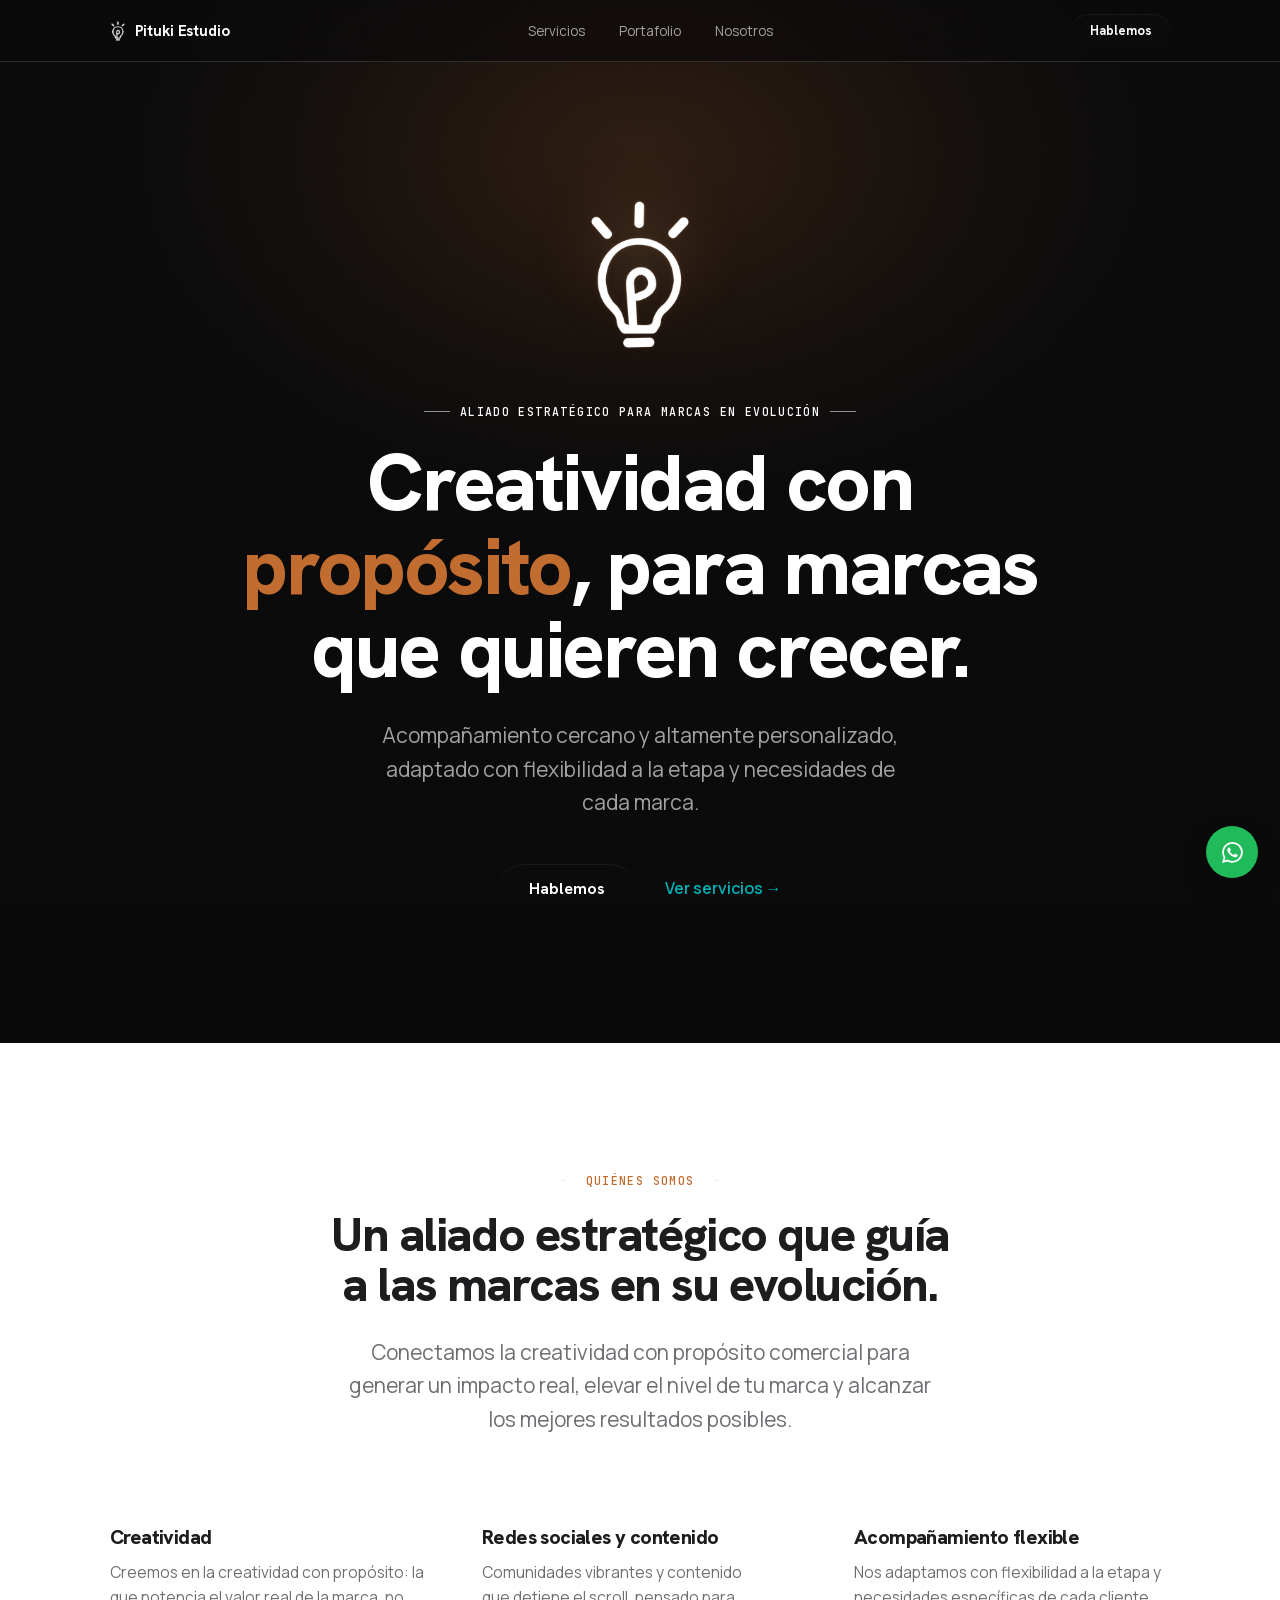
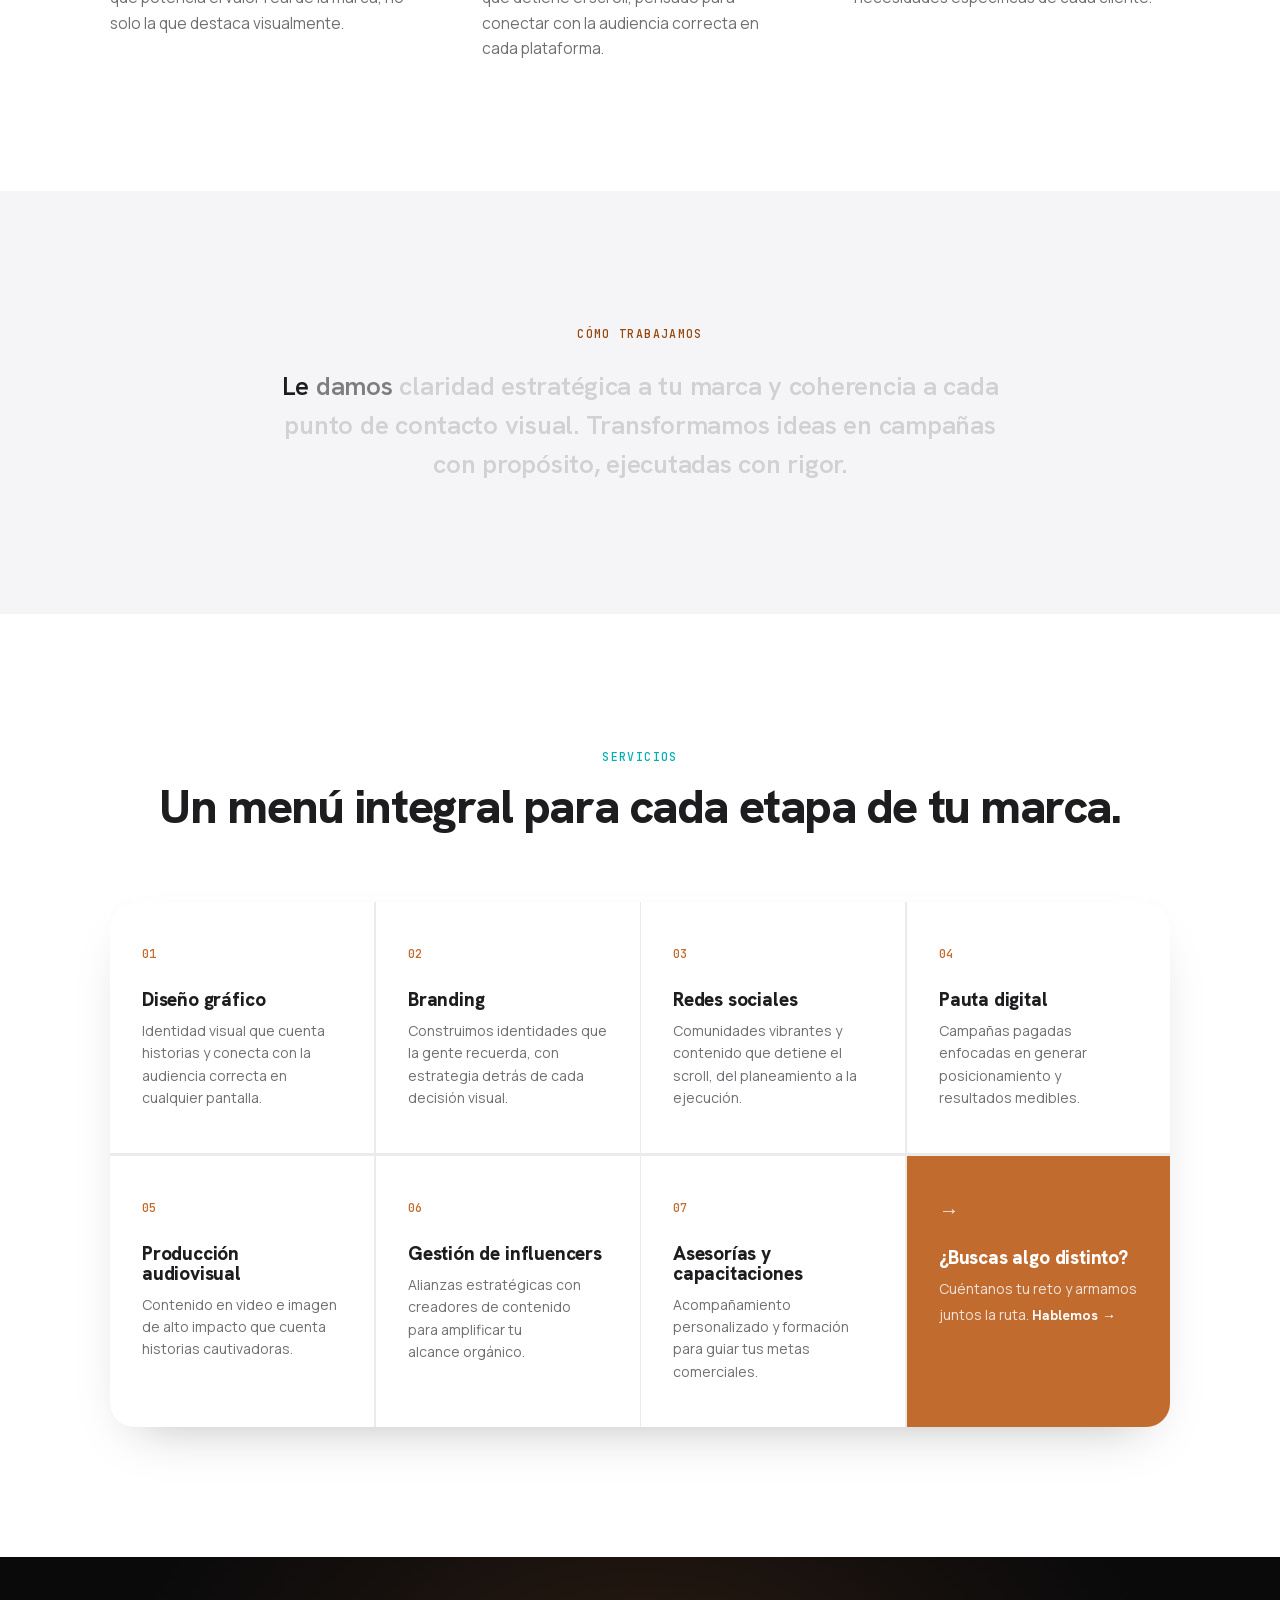
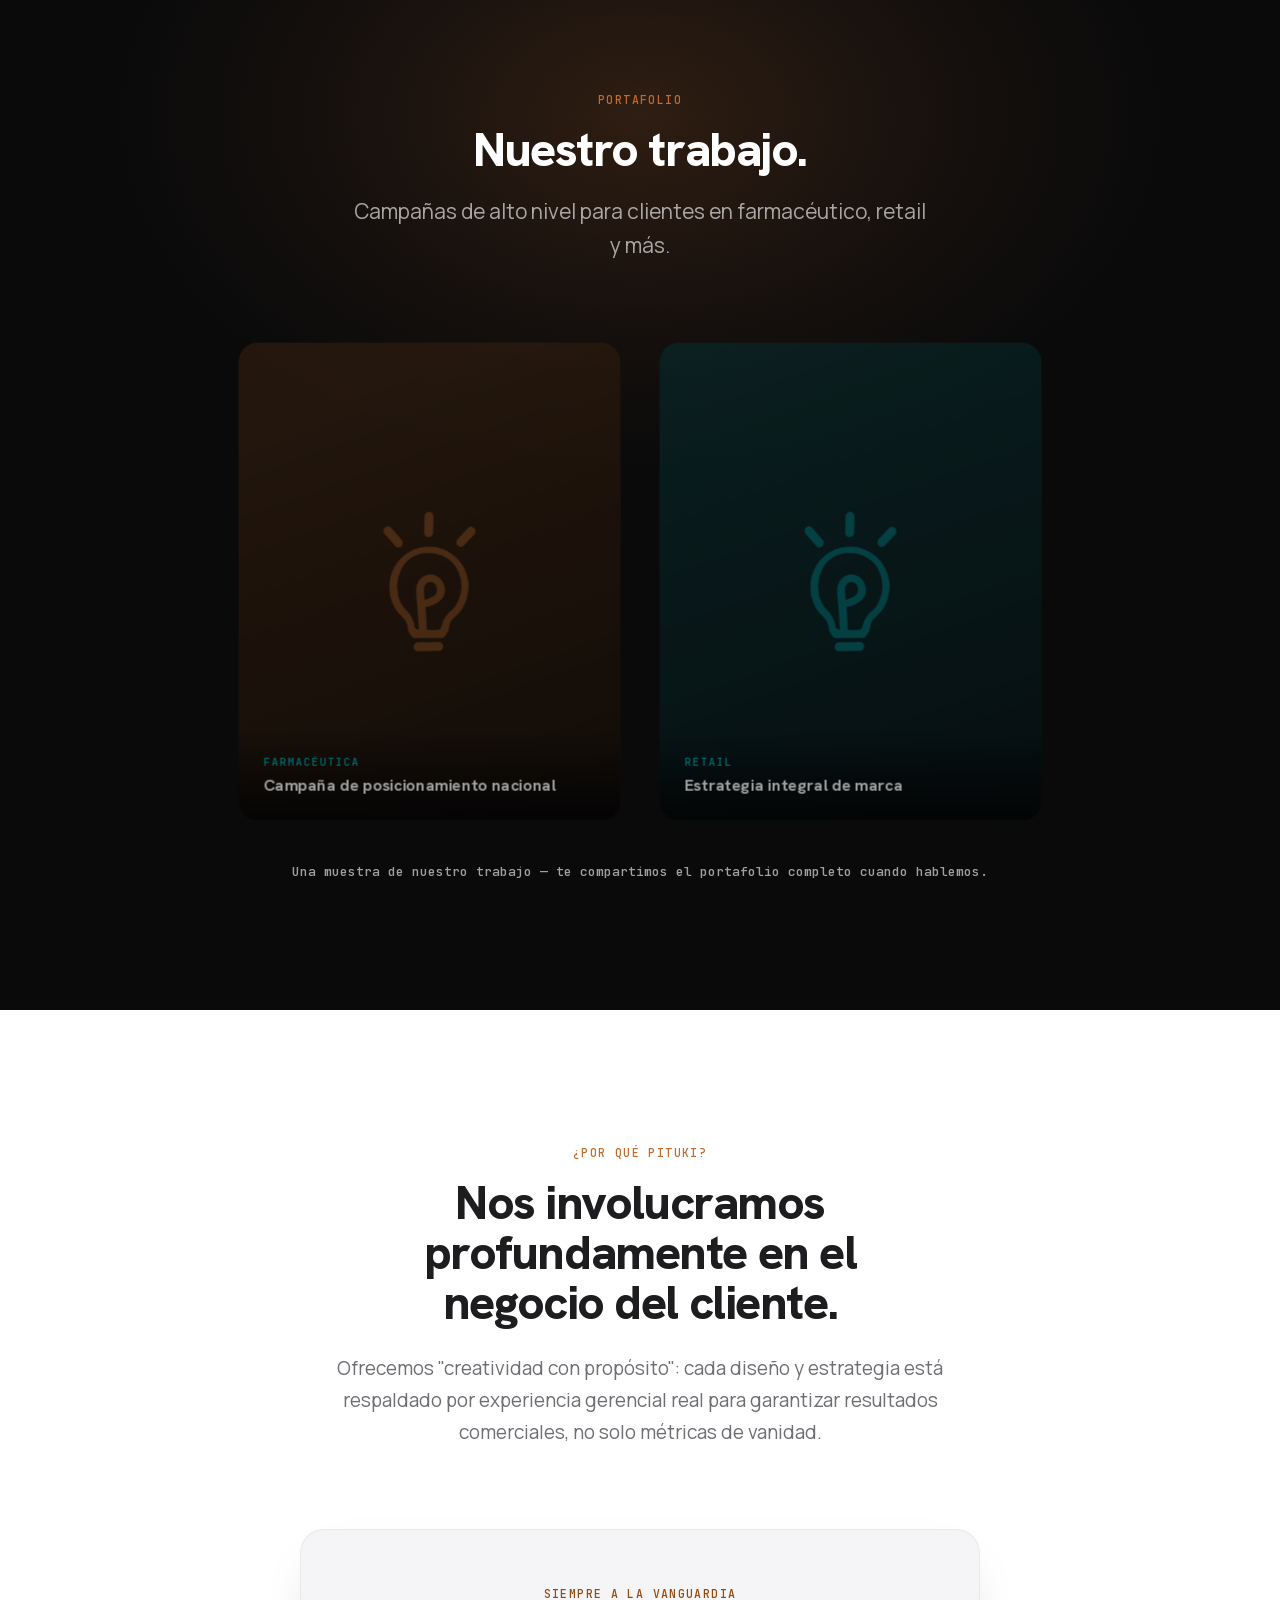
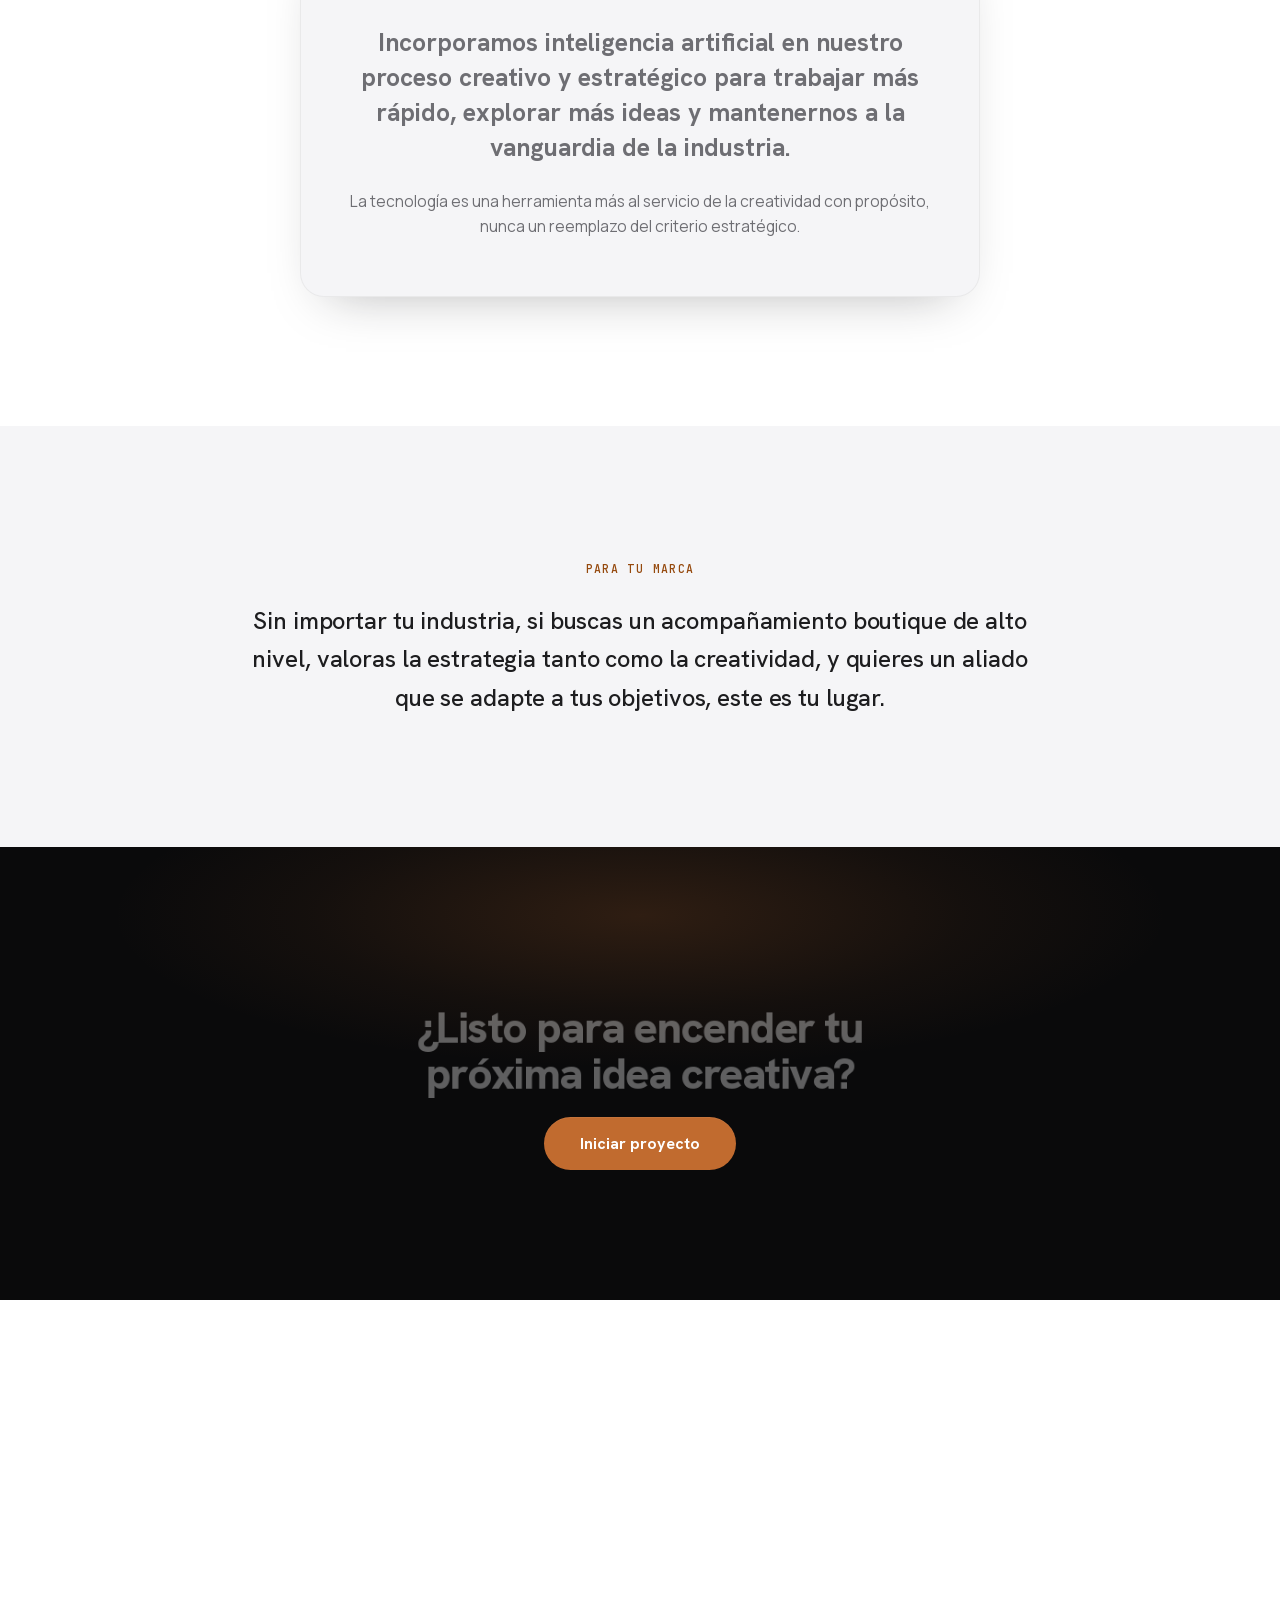
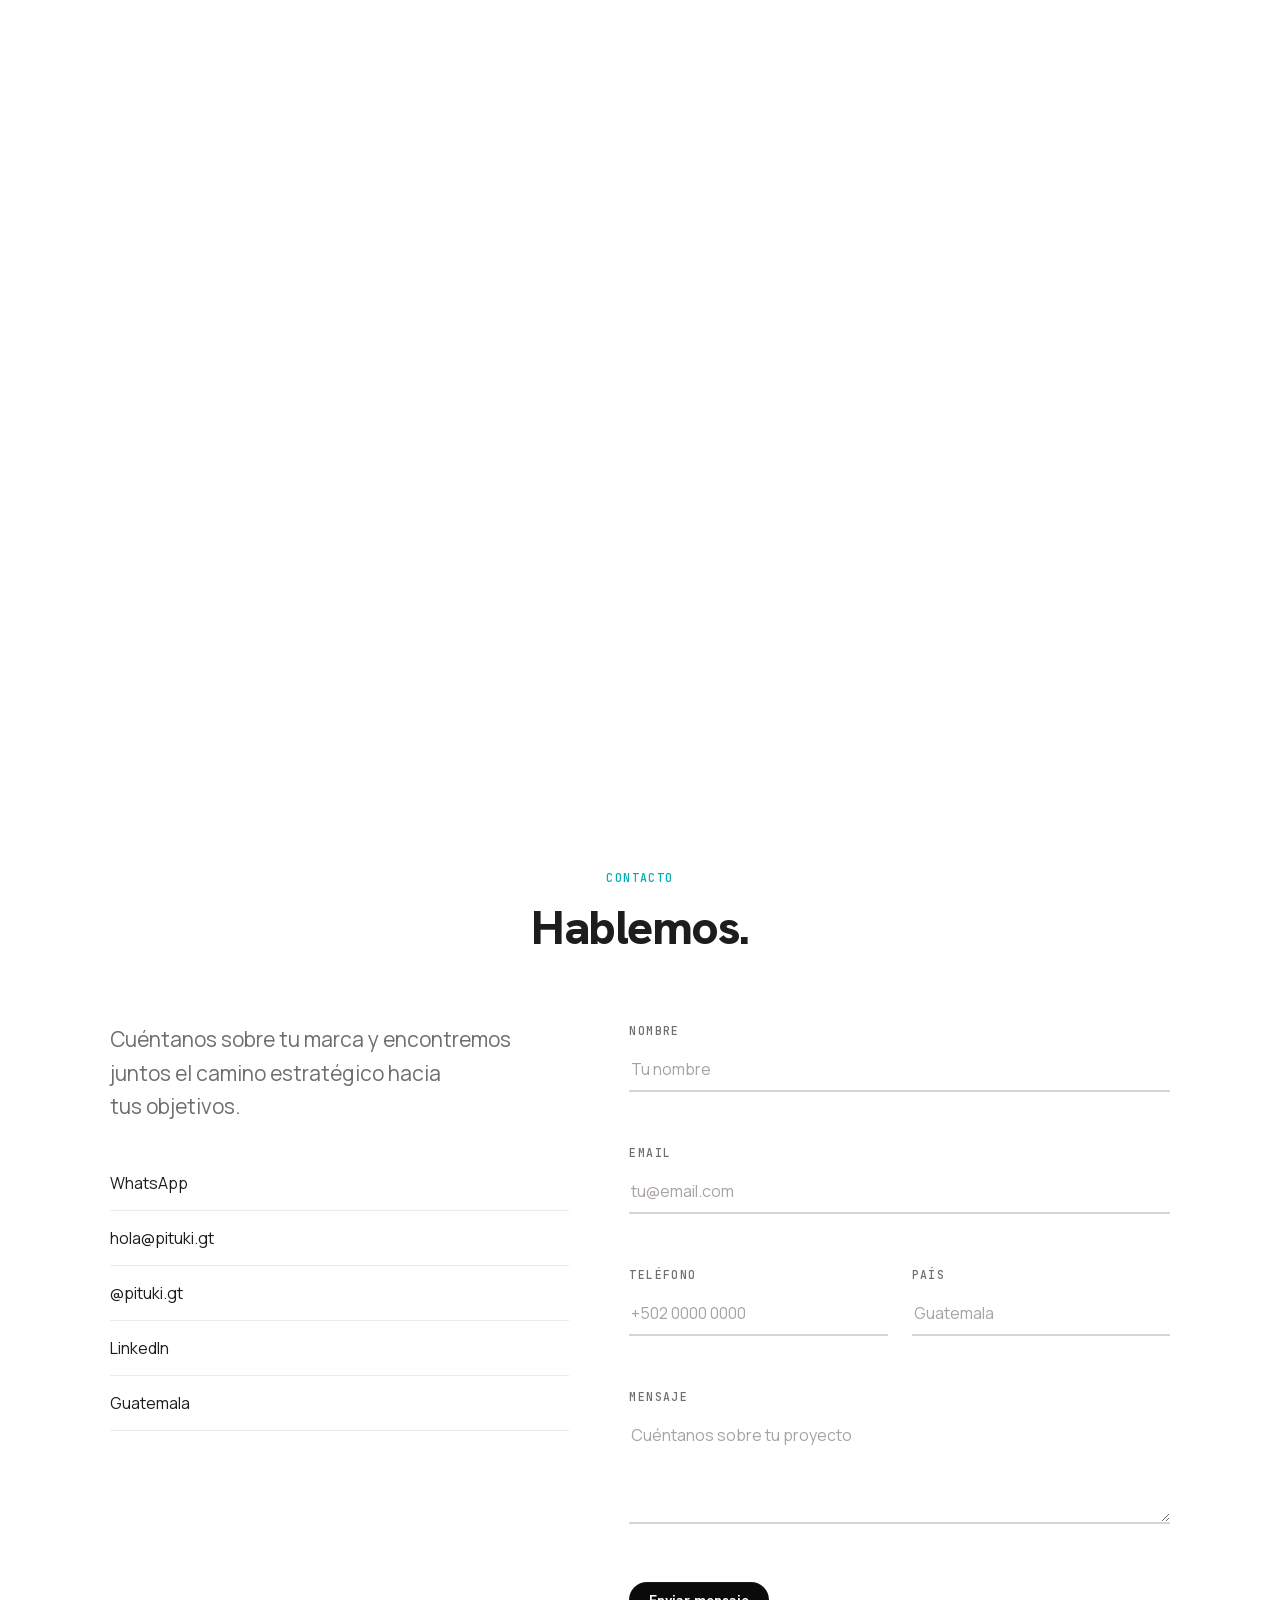
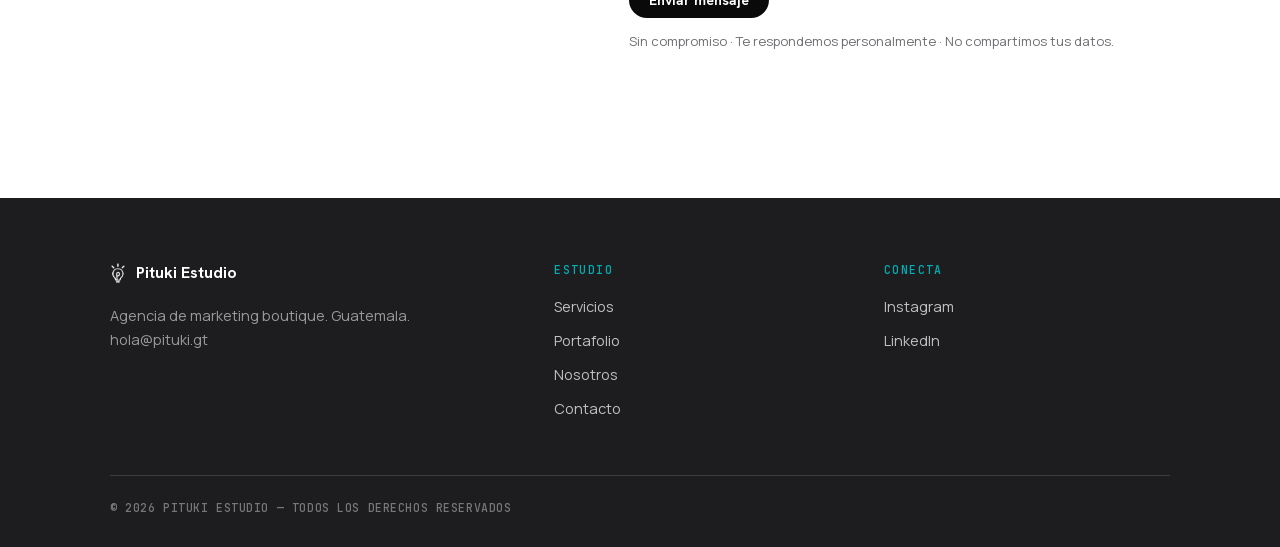
<file: index.html>
<!DOCTYPE html>
<html lang="es">
<head>
<meta charset="utf-8"/>
<meta name="viewport" content="width=device-width, initial-scale=1.0"/>
<title>Pituki Estudio — Diseño con Intención</title>
<meta name="description" content="Pituki Estudio — agencia de marketing boutique en Guatemala. Creatividad con propósito: branding, diseño, redes, pauta y producción audiovisual."/>
<meta name="theme-color" content="#0a0a0b"/>
<link rel="canonical" href="https://pituki-estudio.vercel.app/"/>
<link rel="icon" href="data:image/svg+xml,%3Csvg xmlns='http://www.w3.org/2000/svg' viewBox='0 0 32 32'%3E%3Crect width='32' height='32' rx='7' fill='%230a0a0b'/%3E%3Cpath d='M16 6a7 7 0 0 0-4 12.7V21a2 2 0 0 0 2 2h4a2 2 0 0 0 2-2v-2.3A7 7 0 0 0 16 6z' fill='none' stroke='%23c16b2f' stroke-width='2'/%3E%3Cpath d='M13.5 25.5h5' stroke='%23c16b2f' stroke-width='2' stroke-linecap='round'/%3E%3C/svg%3E"/>
<meta property="og:type" content="website"/>
<meta property="og:title" content="Pituki Estudio — Creatividad con propósito"/>
<meta property="og:description" content="Agencia de marketing boutique en Guatemala. Estrategia, branding, redes, pauta y producción audiovisual con propósito comercial."/>
<meta property="og:url" content="https://pituki-estudio.vercel.app/"/>
<meta property="og:locale" content="es_GT"/>
<meta property="og:image" content="https://pituki-estudio.vercel.app/og.png"/>
<meta property="og:image:secure_url" content="https://pituki-estudio.vercel.app/og.png"/>
<meta property="og:image:type" content="image/png"/>
<meta property="og:image:width" content="1200"/>
<meta property="og:image:height" content="630"/>
<meta property="og:image:alt" content="Pituki Estudio — Creatividad con propósito"/>
<meta name="twitter:card" content="summary_large_image"/>
<meta name="twitter:image" content="https://pituki-estudio.vercel.app/og.png"/>
<link rel="preload" href="fonts/hankengrotesk.woff2" as="font" type="font/woff2" crossorigin>
<link rel="preload" href="fonts/manrope.woff2" as="font" type="font/woff2" crossorigin>
<link rel="stylesheet" href="css/fonts.css">
<link rel="stylesheet" href="css/styles.css">
<script type="application/ld+json">
{
  "@context": "https://schema.org",
  "@type": "ProfessionalService",
  "name": "Pituki Estudio",
  "description": "Agencia de marketing boutique en Guatemala. Creatividad con propósito: branding, diseño, redes, pauta y producción audiovisual.",
  "url": "https://pituki-estudio.vercel.app",
  "image": "https://pituki-estudio.vercel.app/og.png",
  "slogan": "Creatividad con propósito",
  "telephone": "+50251315816",
  "areaServed": "GT",
  "address": {
    "@type": "PostalAddress",
    "addressCountry": "GT",
    "addressLocality": "Guatemala"
  },
  "sameAs": [
    "https://instagram.com/pituki.gt",
    "https://www.linkedin.com/company/pituki"
  ],
  "makesOffer": [
    { "@type": "Offer", "itemOffered": { "@type": "Service", "name": "Diseño gráfico" } },
    { "@type": "Offer", "itemOffered": { "@type": "Service", "name": "Branding" } },
    { "@type": "Offer", "itemOffered": { "@type": "Service", "name": "Redes sociales" } },
    { "@type": "Offer", "itemOffered": { "@type": "Service", "name": "Pauta digital" } },
    { "@type": "Offer", "itemOffered": { "@type": "Service", "name": "Producción audiovisual" } },
    { "@type": "Offer", "itemOffered": { "@type": "Service", "name": "Gestión de influencers" } },
    { "@type": "Offer", "itemOffered": { "@type": "Service", "name": "Asesorías y capacitaciones" } }
  ]
}
</script>
</head>
<body>
<div id="progress" aria-hidden="true"></div>

<nav id="mainNav" class="dark">
  <div class="nav-inner">
    <a href="#" class="brand">
      <img id="navLogo" src="[data-uri]" alt="Pituki Estudio"/>
      <span>Pituki Estudio</span>
    </a>
    <div class="nav-links">
      <a href="#servicios">Servicios</a>
      <a href="#portafolio">Portafolio</a>
      <a href="#nosotros">Nosotros</a>
    </div>
    <a href="#contacto" class="btn btn-primary">Hablemos</a>
  </div>
</nav>

<main id="contenido">
<!-- HERO -->
<section class="band band-black" style="padding-top:190px;">
  <div class="wrap center hero-enter">
    <img class="icon-mark" src="[data-uri]" alt=""/>
    <div class="kicker label"><span class="rule"></span> ALIADO ESTRATÉGICO PARA MARCAS EN EVOLUCIÓN <span class="rule"></span></div>
    <h1 class="h-hero">Creatividad con <em>propósito</em>, para marcas que quieren crecer.</h1>
    <p class="sub center" style="margin-top:28px;">Acompañamiento cercano y altamente personalizado, adaptado con flexibilidad a la etapa y necesidades de cada marca.</p>
    <div class="hero-actions">
      <a href="#contacto" class="btn btn-primary" style="padding:14px 30px; font-size:16px;">Hablemos</a>
      <a href="#servicios" class="link-more">Ver servicios →</a>
    </div>
  </div>
</section>

<!-- NOSOTROS -->
<section id="nosotros" class="band band-white">
  <div class="wrap center rv">
    <div class="kicker label" style="color:var(--terracotta);"><span class="rule" style="background:var(--terracotta);"></span> QUIÉNES SOMOS <span class="rule" style="background:var(--terracotta);"></span></div>
    <h2 class="h-section center" style="max-width:820px;">Un aliado estratégico que guía a las marcas en su evolución.</h2>
    <p class="sub center" style="margin:26px auto 0;">Conectamos la creatividad con propósito comercial para generar un impacto real, elevar el nivel de tu marca y alcanzar los mejores resultados posibles.</p>
    <div class="pillars" data-stagger>
      <div><h4>Creatividad</h4><p>Creemos en la creatividad con propósito: la que potencia el valor real de la marca, no solo la que destaca visualmente.</p></div>
      <div><h4>Redes sociales y contenido</h4><p>Comunidades vibrantes y contenido que detiene el scroll, pensado para conectar con la audiencia correcta en cada plataforma.</p></div>
      <div><h4>Acompañamiento flexible</h4><p>Nos adaptamos con flexibilidad a la etapa y necesidades específicas de cada cliente.</p></div>
    </div>
  </div>
</section>

<!-- PROBLEMA -->
<section class="band band-gray">
  <div class="wrap center rv">
    <span class="label" style="color:var(--terracotta-deep);">CÓMO TRABAJAMOS</span>
    <p class="sc-words" style="font-family:'Hanken Grotesk'; font-weight:600; font-size:26px; line-height:1.5; max-width:760px; margin:24px auto 0; letter-spacing:-0.01em;">
      Le damos claridad estratégica a tu marca y coherencia a cada punto de contacto visual. Transformamos ideas en campañas con propósito, ejecutadas con rigor.
    </p>
  </div>
</section>

<!-- SERVICIOS -->
<section id="servicios" class="band band-white">
  <div class="wrap">
    <div class="center rv">
      <span class="label" style="color:var(--cyan);">SERVICIOS</span>
      <h2 class="h-section center" style="margin-top:16px;">Un menú integral para cada etapa de tu marca.</h2>
    </div>
    <div class="svc-grid" data-stagger>
      <div class="svc-tile"><span class="svc-num">01</span><h3>Diseño gráfico</h3><p>Identidad visual que cuenta historias y conecta con la audiencia correcta en cualquier pantalla.</p></div>
      <div class="svc-tile"><span class="svc-num">02</span><h3>Branding</h3><p>Construimos identidades que la gente recuerda, con estrategia detrás de cada decisión visual.</p></div>
      <div class="svc-tile"><span class="svc-num">03</span><h3>Redes sociales</h3><p>Comunidades vibrantes y contenido que detiene el scroll, del planeamiento a la ejecución.</p></div>
      <div class="svc-tile"><span class="svc-num">04</span><h3>Pauta digital</h3><p>Campañas pagadas enfocadas en generar posicionamiento y resultados medibles.</p></div>
      <div class="svc-tile"><span class="svc-num">05</span><h3>Producción audiovisual</h3><p>Contenido en video e imagen de alto impacto que cuenta historias cautivadoras.</p></div>
      <div class="svc-tile"><span class="svc-num">06</span><h3>Gestión de influencers</h3><p>Alianzas estratégicas con creadores de contenido para amplificar tu alcance orgánico.</p></div>
      <div class="svc-tile"><span class="svc-num">07</span><h3>Asesorías y capacitaciones</h3><p>Acompañamiento personalizado y formación para guiar tus metas comerciales.</p></div>
      <a href="#contacto" class="svc-tile svc-cta"><span class="svc-num">→</span><h3>¿Buscas algo distinto?</h3><p>Cuéntanos tu reto y armamos juntos la ruta. <span class="svc-cta-link">Hablemos →</span></p></a>
    </div>
  </div>
</section>

<!-- PORTAFOLIO -->
<section id="portafolio" class="band band-black">
  <div class="wrap">
    <div class="center rv">
      <span class="label" style="color:var(--terracotta);">PORTAFOLIO</span>
      <h2 class="h-section center" style="margin-top:16px;">Nuestro trabajo.</h2>
      <p class="sub center" style="margin:20px auto 0;">Campañas de alto nivel para clientes en farmacéutico, retail y más.</p>
    </div>
    <div class="port-grid">
      <div class="port-card" style="background:linear-gradient(160deg,#3a2312,#1a1208);">
        <div class="field"><img src="[data-uri]" alt=""/></div>
        <div class="drawer"><span class="label">FARMACÉUTICA</span><strong>Campaña de posicionamiento nacional</strong></div>
      </div>
      <div class="port-card" style="background:linear-gradient(160deg,#0d2e2f,#071617);">
        <div class="field"><img src="[data-uri]" alt=""/></div>
        <div class="drawer"><span class="label">RETAIL</span><strong>Estrategia integral de marca</strong></div>
      </div>
    </div>
    <p class="port-note">Una muestra de nuestro trabajo — te compartimos el portafolio completo cuando hablemos.</p>
  </div>
</section>

<!-- DIFERENCIADORES -->
<section class="band band-white">
  <div class="wrap diff-wrap rv">
    <span class="label" style="color:var(--terracotta);">¿POR QUÉ PITUKI?</span>
    <h2 class="h-section center" style="margin-top:16px;">Nos involucramos profundamente en el negocio del cliente.</h2>
    <p>Ofrecemos "creatividad con propósito": cada diseño y estrategia está respaldado por experiencia gerencial real para garantizar resultados comerciales, no solo métricas de vanidad.</p>
    <div class="achievement">
      <span class="label">SIEMPRE A LA VANGUARDIA</span>
      <p>Incorporamos inteligencia artificial en nuestro proceso creativo y estratégico para trabajar más rápido, explorar más ideas y mantenernos a la vanguardia de la industria.</p>
      <p>La tecnología es una herramienta más al servicio de la creatividad con propósito, nunca un reemplazo del criterio estratégico.</p>
    </div>
  </div>
</section>

<!-- PARA TI -->
<section class="band band-gray">
  <div class="wrap center rv">
    <span class="label" style="color:var(--terracotta-deep);">PARA TU MARCA</span>
    <p style="font-family:'Hanken Grotesk'; font-weight:500; font-size:24px; line-height:1.6; max-width:820px; margin:24px auto 0; letter-spacing:-0.005em;">
      Sin importar tu industria, si buscas un acompañamiento boutique de alto nivel, valoras la estrategia tanto como la creatividad, y quieres un aliado que se adapte a tus objetivos, este es tu lugar.
    </p>
  </div>
</section>

<!-- CTA -->
<section class="band band-black sc-peak">
  <span class="sc-bloom" aria-hidden="true"></span>
  <div class="wrap center rv">
    <h2 class="h-section center" style="max-width:640px; margin:0 auto;">¿Listo para encender tu próxima idea creativa?</h2>
    <div class="cta-actions">
      <a href="#contacto" class="btn btn-primary" style="background:var(--terracotta); padding:16px 36px; font-size:16px;">Iniciar proyecto</a>
    </div>
  </div>
</section>

<!-- CONTACTO -->
<section id="contacto" class="band band-white">
  <div class="wrap">
    <div class="center rv">
      <span class="label" style="color:var(--cyan);">CONTACTO</span>
      <h2 class="h-section center" style="margin-top:16px;">Hablemos.</h2>
    </div>
    <div class="contact-grid rv">
      <div>
        <p class="sub">Cuéntanos sobre tu marca y encontremos juntos el camino estratégico hacia tus objetivos.</p>
        <div class="contact-list">
          <a href="https://wa.me/50251315816">WhatsApp</a>
          <a href="mailto:hola@pituki.gt">hola@pituki.gt</a>
          <a href="https://instagram.com/pituki.gt">@pituki.gt</a>
          <a href="https://www.linkedin.com/company/pituki">LinkedIn</a>
          <div>Guatemala</div>
        </div>
      </div>
      <form id="contactForm" novalidate>
        <div class="field-group">
          <label class="label" for="cf-nombre">NOMBRE</label>
          <input id="cf-nombre" name="nombre" type="text" autocomplete="name" placeholder="Tu nombre"/>
          <span class="field-error" data-for="cf-nombre">Escribe tu nombre.</span>
        </div>
        <div class="field-group">
          <label class="label" for="cf-email">EMAIL</label>
          <input id="cf-email" name="email" type="email" autocomplete="email" placeholder="tu@email.com"/>
          <span class="field-error" data-for="cf-email">Escribe un correo válido.</span>
        </div>
        <div class="field-row">
          <div class="field-group">
            <label class="label" for="cf-telefono">TELÉFONO</label>
            <input id="cf-telefono" name="telefono" type="tel" autocomplete="tel" placeholder="+502 0000 0000"/>
            <span class="field-error" data-for="cf-telefono">Escribe tu teléfono.</span>
          </div>
          <div class="field-group">
            <label class="label" for="cf-pais">PAÍS</label>
            <input id="cf-pais" name="pais" type="text" autocomplete="country-name" placeholder="Guatemala"/>
            <span class="field-error" data-for="cf-pais">Escribe tu país.</span>
          </div>
        </div>
        <div class="field-group">
          <label class="label" for="cf-mensaje">MENSAJE</label>
          <textarea id="cf-mensaje" name="mensaje" rows="4" placeholder="Cuéntanos sobre tu proyecto"></textarea>
          <span class="field-error" data-for="cf-mensaje">Cuéntanos un poco sobre tu proyecto.</span>
        </div>
        <button type="submit" class="btn btn-primary">Enviar mensaje</button>
        <p class="form-note">Sin compromiso · Te respondemos personalmente · No compartimos tus datos.</p>
        <p class="form-msg" role="status" aria-live="polite"></p>
      </form>
    </div>
  </div>
</section>
</main>

<footer>
  <div class="wrap">
    <div class="foot-grid">
      <div>
        <div class="foot-brand"><img src="[data-uri]" alt="Pituki Estudio"/><span>Pituki Estudio</span></div>
        <p>Agencia de marketing boutique. Guatemala.<br/>hola@pituki.gt</p>
      </div>
      <div>
        <h5 class="label">ESTUDIO</h5>
        <ul><li><a href="#servicios">Servicios</a></li><li><a href="#portafolio">Portafolio</a></li><li><a href="#nosotros">Nosotros</a></li><li><a href="#contacto">Contacto</a></li></ul>
      </div>
      <div>
        <h5 class="label">CONECTA</h5>
        <ul><li><a href="https://instagram.com/pituki.gt">Instagram</a></li><li><a href="https://www.linkedin.com/company/pituki">LinkedIn</a></li></ul>
      </div>
    </div>
    <div class="foot-bottom">© 2026 PITUKI ESTUDIO — TODOS LOS DERECHOS RESERVADOS</div>
  </div>
</footer>

<a id="wa" href="https://wa.me/50251315816" target="_blank" aria-label="WhatsApp">
  <svg viewBox="0 0 24 24" fill="white"><path d="M12.04 2C6.58 2 2.13 6.45 2.13 11.91c0 1.72.45 3.4 1.31 4.88L2.05 22l5.36-1.4a9.9 9.9 0 0 0 4.63 1.18h.01c5.46 0 9.9-4.45 9.9-9.91 0-2.65-1.03-5.14-2.9-7.01A9.82 9.82 0 0 0 12.04 2zm0 18.06h-.01a8.2 8.2 0 0 1-4.18-1.14l-.3-.18-3.18.83.85-3.1-.2-.32a8.18 8.18 0 0 1-1.26-4.36c0-4.52 3.68-8.2 8.2-8.2 2.19 0 4.25.85 5.8 2.4a8.14 8.14 0 0 1 2.4 5.8c0 4.52-3.68 8.27-8.12 8.27zm4.5-6.15c-.25-.12-1.46-.72-1.69-.8-.23-.08-.39-.12-.56.12-.16.25-.64.8-.78.96-.14.16-.29.18-.53.06-.25-.12-1.04-.38-1.99-1.22a7.46 7.46 0 0 1-1.38-1.71c-.14-.25-.02-.38.11-.5.11-.11.25-.29.37-.43.12-.14.16-.25.25-.41.08-.16.04-.31-.02-.43-.06-.12-.56-1.35-.77-1.85-.2-.48-.41-.42-.56-.43h-.48c-.16 0-.43.06-.66.31-.23.25-.86.85-.86 2.07 0 1.22.89 2.4 1.01 2.56.12.16 1.75 2.67 4.24 3.74.59.26 1.05.41 1.41.52.59.19 1.13.16 1.55.1.47-.07 1.46-.6 1.67-1.18.21-.58.21-1.07.14-1.18-.06-.1-.22-.16-.47-.28z"/></svg>
</a>

<script src="js/vendor/gsap.min.js"></script>
<script src="js/vendor/ScrollTrigger.min.js"></script>
<script src="js/main.js"></script>
<script src="js/scroll.js"></script>
</body>
</html>
</file>
<file: css/fonts.css>
/* Fuentes auto-alojadas (subconjunto latino, fuentes variables) */
@font-face{
  font-family:'Hanken Grotesk'; font-style:normal; font-weight:500 800; font-display:swap;
  src:url(../fonts/hankengrotesk.woff2) format('woff2');
  unicode-range:U+0000-00FF, U+0131, U+0152-0153, U+02BB-02BC, U+02C6, U+02DA, U+02DC, U+0304, U+0308, U+0329, U+2000-206F, U+20AC, U+2122, U+2191, U+2193, U+2212, U+2215, U+FEFF, U+FFFD;
}
@font-face{
  font-family:'Manrope'; font-style:normal; font-weight:400 600; font-display:swap;
  src:url(../fonts/manrope.woff2) format('woff2');
  unicode-range:U+0000-00FF, U+0131, U+0152-0153, U+02BB-02BC, U+02C6, U+02DA, U+02DC, U+0304, U+0308, U+0329, U+2000-206F, U+20AC, U+2122, U+2191, U+2193, U+2212, U+2215, U+FEFF, U+FFFD;
}
@font-face{
  font-family:'JetBrains Mono'; font-style:normal; font-weight:500; font-display:swap;
  src:url(../fonts/jetbrainsmono.woff2) format('woff2');
  unicode-range:U+0000-00FF, U+0131, U+0152-0153, U+02BB-02BC, U+02C6, U+02DA, U+02DC, U+0304, U+0308, U+0329, U+2000-206F, U+20AC, U+2122, U+2191, U+2193, U+2212, U+2215, U+FEFF, U+FFFD;
}
</file>
<file: css/styles.css>
/* ==========================================================================
   Pituki Estudio — Hoja de estilos
   Sistema de diseno: secciones full-bleed alternando negro/blanco/gris,
   tipografia Hanken Grotesk / Manrope / JetBrains Mono.
   ========================================================================== */

  :root{
    --black:#0a0a0b;              /* off-black tibio en vez de negro puro */
    --ink:#1d1d1f;               /* texto principal, mas suave que el negro */
    --white:#ffffff;
    --gray:#f5f5f7;
    --gray-deep:#1d1d1f;
    --terracotta:#c16b2f;
    --terracotta-deep:#95490d;
    --cyan:#00afb5;
    --muted:#6e6e73;
    --muted-dark:rgba(255,255,255,0.62);
    --line:rgba(0,0,0,0.08);
    --line-inverse:rgba(255,255,255,0.14);
    --ease:cubic-bezier(.16,1,.3,1);
    --shadow-soft:0 22px 50px -28px rgba(29,29,31,.35);   /* sombra neutra suave */
    --shadow-warm:0 26px 60px -30px rgba(149,73,13,.42);  /* sombra tintada terracota */
  }
  *{box-sizing:border-box; margin:0; padding:0;}
  html{scroll-behavior:smooth;}
  body{font-family:'Manrope',sans-serif; background:var(--white); color:var(--ink); -webkit-font-smoothing:antialiased; overflow-x:hidden;}
  h1,h2,h3,h4,.display{font-family:'Hanken Grotesk',sans-serif; font-weight:800; letter-spacing:-0.03em; line-height:1.04; text-wrap:balance;}
  p{text-wrap:pretty;}
  .label{font-family:'JetBrains Mono',monospace; font-size:11.5px; font-weight:500; letter-spacing:0.12em; text-transform:uppercase; font-variant-numeric:tabular-nums;}
  a{color:inherit; text-decoration:none;}
  img{display:block; max-width:100%;}
  button{font-family:inherit; cursor:pointer; border:none; background:none;}

  /* Accesibilidad: anillo de foco visible y consistente para teclado */
  a:focus-visible, button:focus-visible, input:focus-visible, textarea:focus-visible{
    outline:2px solid var(--terracotta); outline-offset:3px; border-radius:5px;
  }

  /* Grano sutil global: rompe la planitud digital sin ensuciar el color */
  body::after{
    content:''; position:fixed; inset:0; z-index:9999; pointer-events:none; opacity:.035;
    mix-blend-mode:overlay;
    background-image:url("data:image/svg+xml,%3Csvg xmlns='http://www.w3.org/2000/svg' width='140' height='140'%3E%3Cfilter id='n'%3E%3CfeTurbulence type='fractalNoise' baseFrequency='0.9' numOctaves='2' stitchTiles='stitch'/%3E%3C/filter%3E%3Crect width='100%25' height='100%25' filter='url(%23n)'/%3E%3C/svg%3E");
  }

  /* Barra de progreso de lectura (scroll) — animada por transform (GPU) */
  #progress{position:fixed; top:0; left:0; height:2px; width:100%; z-index:200;
    transform:scaleX(0); transform-origin:left; will-change:transform;
    background:linear-gradient(90deg, var(--terracotta), var(--terracotta-deep));}
  .wrap{max-width:1180px; margin:0 auto; padding:0 24px;}
  @media(min-width:900px){ .wrap{padding:0 60px;} }
  .center{text-align:center; margin-left:auto; margin-right:auto;}

  /* --- Scroll reveal: mas fluido, con blur + micro-escala, sin perder sobriedad --- */
  .rv{opacity:0; transform:translateY(30px) scale(.985); filter:blur(6px);
      transition:opacity .9s var(--ease), transform 1.05s var(--ease), filter .9s var(--ease);
      will-change:opacity, transform, filter;}
  .rv.on{opacity:1; transform:none; filter:blur(0);}

  /* Reveal escalonado: los hijos de un grupo [data-stagger] entran en secuencia (delay via JS) */
  [data-stagger]{--stagger-step:70ms;}

  /* Entrada del hero al cargar la pagina */
  @keyframes heroIn{from{opacity:0; transform:translateY(26px); filter:blur(10px);}
                    to{opacity:1; transform:none; filter:blur(0);}}
  .hero-enter > *{opacity:0; animation:heroIn 1.05s var(--ease) forwards;}
  .hero-enter > *:nth-child(1){animation-delay:.05s;}
  .hero-enter > *:nth-child(2){animation-delay:.16s;}
  .hero-enter > *:nth-child(3){animation-delay:.27s;}
  .hero-enter > *:nth-child(4){animation-delay:.38s;}
  .hero-enter > *:nth-child(5){animation-delay:.49s;}

  @media (prefers-reduced-motion: reduce){
    .rv{opacity:1; transform:none; filter:none; transition:none;}
    .hero-enter > *{opacity:1; animation:none;}
    .icon-mark{animation:none; transform:none !important;}
    #progress{display:none;}
    html{scroll-behavior:auto;}
    *{scroll-behavior:auto !important;}
  }

  /* NAV */
  nav{position:fixed; top:0; left:0; width:100%; z-index:100; background:rgba(255,255,255,0.72); backdrop-filter:blur(18px) saturate(1.6); -webkit-backdrop-filter:blur(18px) saturate(1.6); border-bottom:1px solid var(--line); transition:background .3s, box-shadow .3s;}
  nav.scrolled{box-shadow:0 8px 30px -18px rgba(29,29,31,.4);}
  nav.dark{background:rgba(10,10,11,0.66); border-bottom:1px solid var(--line-inverse);}
  nav.dark.scrolled{box-shadow:0 8px 30px -16px rgba(0,0,0,.6);}
  .nav-inner{max-width:1180px; margin:0 auto; padding:14px 24px; display:flex; align-items:center; justify-content:space-between;}
  @media(min-width:900px){ .nav-inner{padding:14px 60px;} }
  .brand{display:flex; align-items:center; gap:9px;}
  .brand img{height:22px; width:auto;}
  .brand span{font-family:'Hanken Grotesk'; font-weight:700; font-size:15px; letter-spacing:-0.01em; transition:color .3s;}
  nav.dark .brand span{color:var(--white);}
  .nav-links{display:none; align-items:center; gap:34px;}
  @media(min-width:860px){ .nav-links{display:flex;} }
  .nav-links a{font-size:13.5px; color:var(--muted); transition:color .25s;}
  nav.dark .nav-links a{color:var(--muted-dark);}
  .nav-links a:hover{color:var(--black);}
  nav.dark .nav-links a:hover{color:var(--white);}
  .btn{display:inline-flex; align-items:center; gap:6px; font-family:'Hanken Grotesk'; font-weight:700; font-size:14px; padding:9px 20px; border-radius:100px; transition:transform .35s var(--ease), background .3s, opacity .3s;}
  .btn:active{transform:scale(0.96);}
  .btn-primary{background:var(--black); color:var(--white); box-shadow:0 1px 0 rgba(255,255,255,.06) inset;}
  .btn-primary:hover{background:var(--terracotta); transform:translateY(-2px); box-shadow:var(--shadow-warm);}
  .btn-primary:active{transform:scale(0.96) translateY(0);}
  nav .btn-primary{padding:8px 18px; font-size:13px;}
  .link-more{font-size:16px; color:var(--cyan); font-weight:600; display:inline-flex; align-items:center; gap:5px;}
  .link-more:hover{text-decoration:underline;}

  /* SECTION SHELLS -- full-bleed, alternating color = visual separation */
  .band{width:100%; padding:130px 0; position:relative;}
  @media(max-width:700px){ .band{padding:90px 0;} }
  /* Bandas oscuras con glow ambiental terracota (rompe la planitud del negro) */
  .band-black{background:var(--black); color:var(--white); overflow:hidden;}
  .band-black::before{content:''; position:absolute; top:-20%; left:50%; transform:translateX(-50%);
    width:min(1100px,120%); height:70%; pointer-events:none; z-index:0;
    background:radial-gradient(ellipse at center, rgba(193,107,47,.20), rgba(193,107,47,.06) 42%, transparent 68%);}
  .band-black > *{position:relative; z-index:1;}
  .band-white{background:var(--white); color:var(--ink);}
  .band-gray{background:var(--gray); color:var(--ink);}

  .kicker{display:flex; align-items:center; justify-content:center; gap:10px; margin-bottom:22px;}
  .kicker .rule{width:26px; height:1px; background:currentColor; opacity:.5;}

  .h-hero{font-size:40px;}
  @media(min-width:640px){ .h-hero{font-size:60px;} }
  @media(min-width:1000px){ .h-hero{font-size:80px;} }
  .h-hero em{font-style:normal; color:var(--terracotta);}

  .h-section{font-size:34px;}
  @media(min-width:700px){ .h-section{font-size:48px;} }

  .sub{font-size:18px; line-height:1.6; color:var(--muted); max-width:600px;}
  @media(min-width:700px){ .sub{font-size:21px;} }
  .band-black .sub{color:var(--muted-dark);}

  .hero-actions{display:flex; align-items:center; justify-content:center; gap:30px; flex-wrap:wrap; margin-top:44px;}

  /* --- Logo interactivo del hero: el "foco" se enciende segun donde esta el mouse --- */
  @property --lit{ syntax:'<number>'; inherits:true; initial-value:0; }
  .icon-mark{width:120px; margin:0 auto 40px; opacity:.92;}         /* fallback sin JS */
  .logo-stage{position:relative; display:inline-block; margin:0 auto 40px; --lit:0; --gx:50%; --gy:44%;}
  .logo-stage .icon-mark{margin:0; opacity:1; position:relative; z-index:1;
    filter:
      brightness(calc(1 + var(--lit)*0.45))
      drop-shadow(0 0 calc(var(--lit)*8px)  rgba(255,206,150,calc(var(--lit)*0.85)))
      drop-shadow(0 0 calc(var(--lit)*22px) rgba(224,126,54, calc(var(--lit)*0.60)));}
  .logo-glow{position:absolute; inset:-70%; z-index:0; pointer-events:none; border-radius:50%;
    background:radial-gradient(closest-side circle at var(--gx) var(--gy),
      rgba(255,196,132,calc(var(--lit)*0.55)),
      rgba(193,107,47, calc(var(--lit)*0.16)) 46%,
      transparent 72%);
    filter:blur(8px);}
  /* Respaldo suave si el usuario prefiere menos movimiento */
  @media (prefers-reduced-motion: reduce){
    .logo-stage{--lit:0.22;}
  }
  /* Pulso solo como fallback cuando el JS aun no envolvio el logo (icono directo del hero) */
  .hero-enter > .icon-mark{animation:pulse 5s ease-in-out infinite;}
  @keyframes pulse{0%,100%{opacity:.75; transform:scale(1);} 50%{opacity:1; transform:scale(1.04);}}

  /* PILLARS */
  .pillars{display:grid; grid-template-columns:1fr; gap:56px; margin-top:90px; text-align:center;}
  @media(min-width:760px){ .pillars{grid-template-columns:repeat(3,1fr); text-align:left;} }
  .pillars h4{font-size:20px; margin-bottom:12px;}
  .pillars p{font-size:15.5px; color:var(--muted); line-height:1.65;}

  /* SERVICIOS -- card grid, apple-style tiles */
  .svc-grid{display:grid; grid-template-columns:1fr; gap:2px; margin-top:70px; background:var(--line); border-radius:24px; overflow:hidden; box-shadow:var(--shadow-soft);}
  @media(min-width:700px){ .svc-grid{grid-template-columns:repeat(2,1fr);} }
  @media(min-width:1000px){ .svc-grid{grid-template-columns:repeat(4,1fr);} }
  .svc-tile{position:relative; background:var(--white); padding:44px 32px; overflow:hidden;
    transition:background .3s var(--ease); isolation:isolate;}
  .svc-tile:hover{background:var(--gray);}
  /* Spotlight: luz calida que sigue el cursor (posicion via JS: --mx/--my) */
  .svc-tile::after{content:''; position:absolute; inset:0; z-index:-1; opacity:0; pointer-events:none;
    background:radial-gradient(240px circle at var(--mx,50%) var(--my,0%), rgba(193,107,47,.10), transparent 60%);
    transition:opacity .35s var(--ease);}
  /* Linea de acento superior que se dibuja al entrar el cursor */
  .svc-tile::before{content:''; position:absolute; top:0; left:0; right:0; height:2px; z-index:1;
    background:var(--terracotta); transform:scaleX(0); transform-origin:left;
    transition:transform .45s var(--ease);}
  @media (hover:hover) and (pointer:fine){
    .svc-tile:hover::after{opacity:1;}
    .svc-tile:hover::before{transform:scaleX(1);}
  }
  .svc-num{font-family:'JetBrains Mono'; font-size:12px; color:var(--terracotta); display:block; margin-bottom:28px; font-variant-numeric:tabular-nums; transition:transform .4s var(--ease);}
  .svc-tile:hover .svc-num{transform:translateX(2px);}
  .svc-tile h3{font-size:19px; margin-bottom:10px; letter-spacing:-0.01em;}
  .svc-tile p{font-size:14px; color:var(--muted); line-height:1.6;}
  /* Tarjeta CTA que cierra la rejilla de servicios */
  .svc-cta{display:block; background:var(--terracotta); color:var(--white);}
  .svc-cta:hover{background:var(--terracotta-deep);}
  .svc-cta .svc-num{color:rgba(255,255,255,.85); font-size:20px; line-height:1;}
  .svc-cta:hover .svc-num{transform:translateX(4px);}
  .svc-cta h3{color:var(--white);}
  .svc-cta p{color:rgba(255,255,255,.82);}
  .svc-cta-link{display:inline-block; margin-top:4px; font-family:'Hanken Grotesk'; font-weight:700; color:var(--white);}
  .svc-cta::after{display:none;}   /* sin spotlight sobre el CTA */
  .svc-cta::before{display:none;}

  /* PORTAFOLIO */
  .port-grid{display:grid; grid-template-columns:1fr; gap:22px; margin-top:70px; max-width:820px; margin-left:auto; margin-right:auto;}
  @media(min-width:640px){ .port-grid{grid-template-columns:repeat(2,1fr);} }
  .port-card{position:relative; aspect-ratio:4/5; border-radius:20px; overflow:hidden;
    transition:transform .55s var(--ease), box-shadow .55s var(--ease);}
  .port-card .field img{transition:opacity .55s var(--ease), transform .55s var(--ease);}
  @media (hover:hover) and (pointer:fine){
    .port-card:hover{transform:translateY(-6px) scale(1.015); box-shadow:var(--shadow-warm);}
    .port-card:hover .field img{opacity:.72; transform:scale(1.06);}
  }
  .port-card .field{position:absolute; inset:0; display:flex; align-items:center; justify-content:center;}
  .port-card .field img{width:30%; opacity:.5;}
  .port-card .drawer{position:absolute; left:0; right:0; bottom:0; padding:26px; background:linear-gradient(to top, rgba(0,0,0,0.82), transparent);}
  .port-card .drawer .label{color:var(--cyan); margin-bottom:6px; display:block;}
  .port-card .drawer strong{font-family:'Hanken Grotesk'; font-size:17px; font-weight:700; color:var(--white);}
  .port-note{text-align:center; font-size:13px; color:var(--muted-dark); margin-top:32px; font-family:'JetBrains Mono';}

  /* DIFERENCIADORES */
  .diff-wrap{max-width:800px; margin:0 auto; text-align:center;}
  .diff-wrap p{font-size:19px; line-height:1.7; color:var(--muted); margin-top:24px;}
  .achievement{position:relative; background:var(--gray); border:1px solid rgba(0,0,0,.05); border-radius:24px; padding:56px 40px; margin-top:80px; text-align:center; max-width:760px; margin-left:auto; margin-right:auto; box-shadow:var(--shadow-soft);}
  .achievement .label{color:var(--terracotta-deep); margin-bottom:20px; display:block;}
  .achievement p:first-of-type{font-family:'Hanken Grotesk'; font-weight:700; font-size:25px; line-height:1.4; margin-bottom:16px;}
  .achievement p:last-of-type{font-size:15.5px; color:var(--muted); line-height:1.65;}

  /* CTA */
  .cta-actions{margin-top:40px;}

  /* --- Pico de scroll "la idea se enciende": luz calida que florece detras del CTA --- */
  .sc-peak{position:relative;}
  .sc-bloom{position:absolute; left:50%; top:44%; z-index:0; width:min(900px,120vw); aspect-ratio:1; margin-left:-0.5px;
    transform:translate(-50%,-50%); pointer-events:none; opacity:0; border-radius:50%;
    background:radial-gradient(closest-side circle,
      rgba(255,196,132,0.42), rgba(224,126,54,0.20) 40%, transparent 72%);
    filter:blur(10px);}
  .sc-peak .wrap{position:relative; z-index:1;}
  /* Palabras del reveal atado al scroll: sin JS quedan legibles (opacity 1 por defecto) */
  .sc-words .w{display:inline;}

  /* CONTACTO */
  .contact-grid{display:grid; grid-template-columns:1fr; gap:60px; margin-top:70px;}
  @media(min-width:900px){ .contact-grid{grid-template-columns:0.85fr 1fr;} }
  .contact-list{display:flex; flex-direction:column; gap:0; margin-top:32px;}
  .contact-list a, .contact-list div{display:flex; align-items:center; gap:12px; font-size:16px; padding:16px 0; border-bottom:1px solid var(--line); transition:color .25s var(--ease), transform .3s var(--ease);}
  @media (hover:hover) and (pointer:fine){ .contact-list a:hover{color:var(--terracotta); transform:translateX(6px);} }
  .field-group{margin-bottom:28px;}
  .field-row{display:grid; grid-template-columns:1fr; gap:0 24px;}
  @media(min-width:560px){ .field-row{grid-template-columns:1fr 1fr;} }
  .field-group label{display:block; margin-bottom:10px; color:var(--muted);}
  .field-group input, .field-group textarea{width:100%; background:transparent; border:none; border-bottom:2px solid rgba(0,0,0,0.16); font-family:'Manrope'; font-size:16px; padding:10px 2px; color:var(--ink); transition:border-color .25s var(--ease);}
  .field-group input::placeholder, .field-group textarea::placeholder{color:#a8a3a0;}
  .field-group input:focus, .field-group textarea:focus{outline:none; border-color:var(--cyan);}
  /* Estados de validacion */
  .field-group.invalid input, .field-group.invalid textarea{border-color:#c0392b;}
  .field-error{display:block; margin-top:8px; font-size:12.5px; color:#c0392b; min-height:1em;
    opacity:0; transform:translateY(-3px); transition:opacity .25s var(--ease), transform .25s var(--ease);}
  .field-group.invalid .field-error{opacity:1; transform:none;}
  .form-note{margin-top:14px; font-size:13px; color:var(--muted); line-height:1.5;}
  .form-msg{margin-top:16px; font-size:14.5px; line-height:1.5; opacity:0; transform:translateY(6px);
    transition:opacity .4s var(--ease), transform .4s var(--ease);}
  .form-msg.show{opacity:1; transform:none;}
  .form-msg.ok{color:var(--terracotta-deep);}
  .form-msg.err{color:#c0392b;}
  /* Boton "enviando" */
  .btn.is-loading{opacity:.7; pointer-events:none;}

  /* FOOTER */
  footer{background:var(--gray-deep); color:var(--white); padding:64px 0 32px;}
  .foot-grid{display:grid; grid-template-columns:1fr; gap:44px;}
  @media(min-width:800px){ .foot-grid{grid-template-columns:1.4fr 1fr 1fr;} }
  .foot-brand{display:flex; align-items:center; gap:10px; margin-bottom:20px;}
  .foot-brand img{height:22px;}
  .foot-brand span{font-family:'Hanken Grotesk'; font-weight:700; font-size:16px;}
  footer p{color:rgba(255,255,255,0.55); font-size:14.5px; line-height:1.7;}
  footer h5{color:var(--cyan); margin-bottom:18px;}
  footer ul{list-style:none; display:flex; flex-direction:column; gap:12px;}
  footer ul a{color:rgba(255,255,255,0.72); font-size:14.5px; transition:color .25s;}
  footer ul a:hover{color:var(--white);}
  .foot-bottom{margin-top:56px; padding-top:24px; border-top:1px solid var(--line-inverse); font-family:'JetBrains Mono'; font-size:11.5px; color:rgba(255,255,255,0.4); letter-spacing:0.05em;}

  #wa{position:fixed; right:22px; bottom:22px; z-index:90; width:52px; height:52px; border-radius:50%; background:#20BA5A; display:flex; align-items:center; justify-content:center; box-shadow:0 10px 26px rgba(0,0,0,0.25); transition:transform .3s var(--ease);}
  #wa:hover{transform:scale(1.08);}
  #wa svg{width:25px; height:25px;}
</file>
